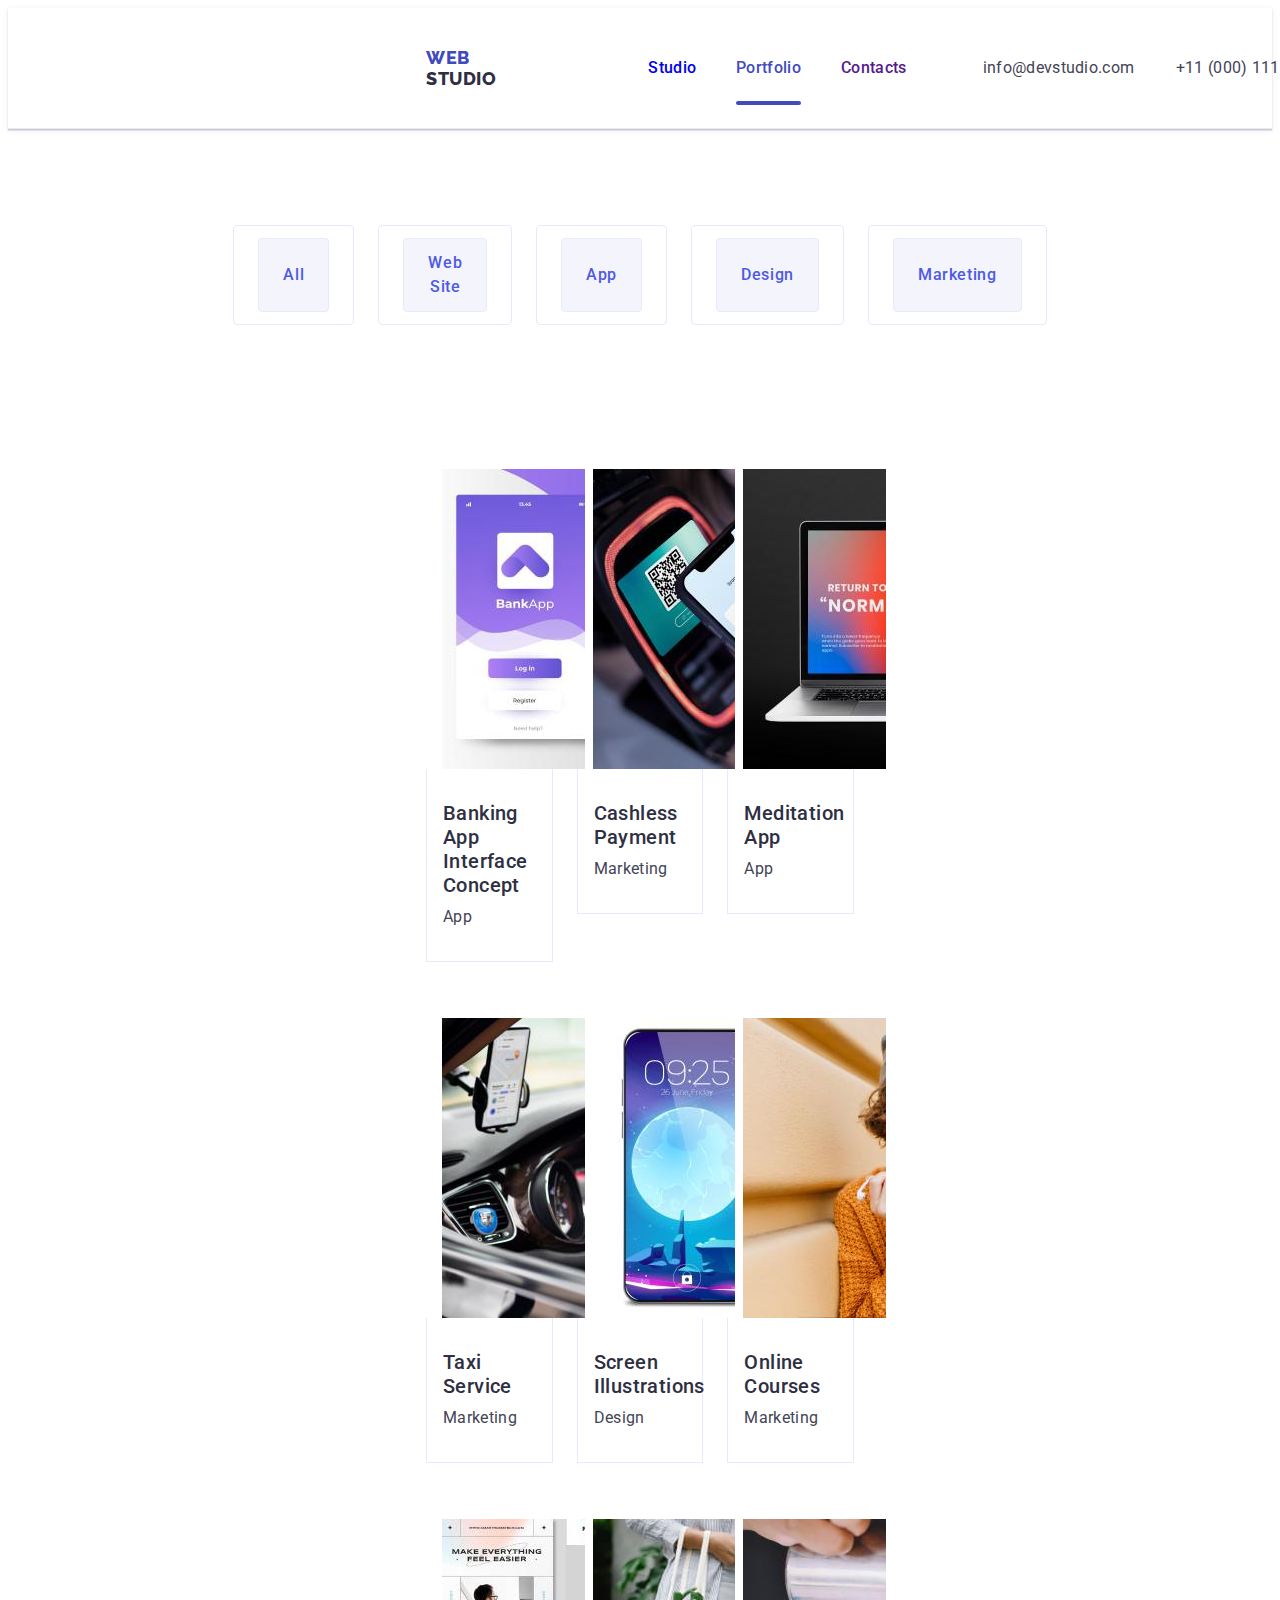
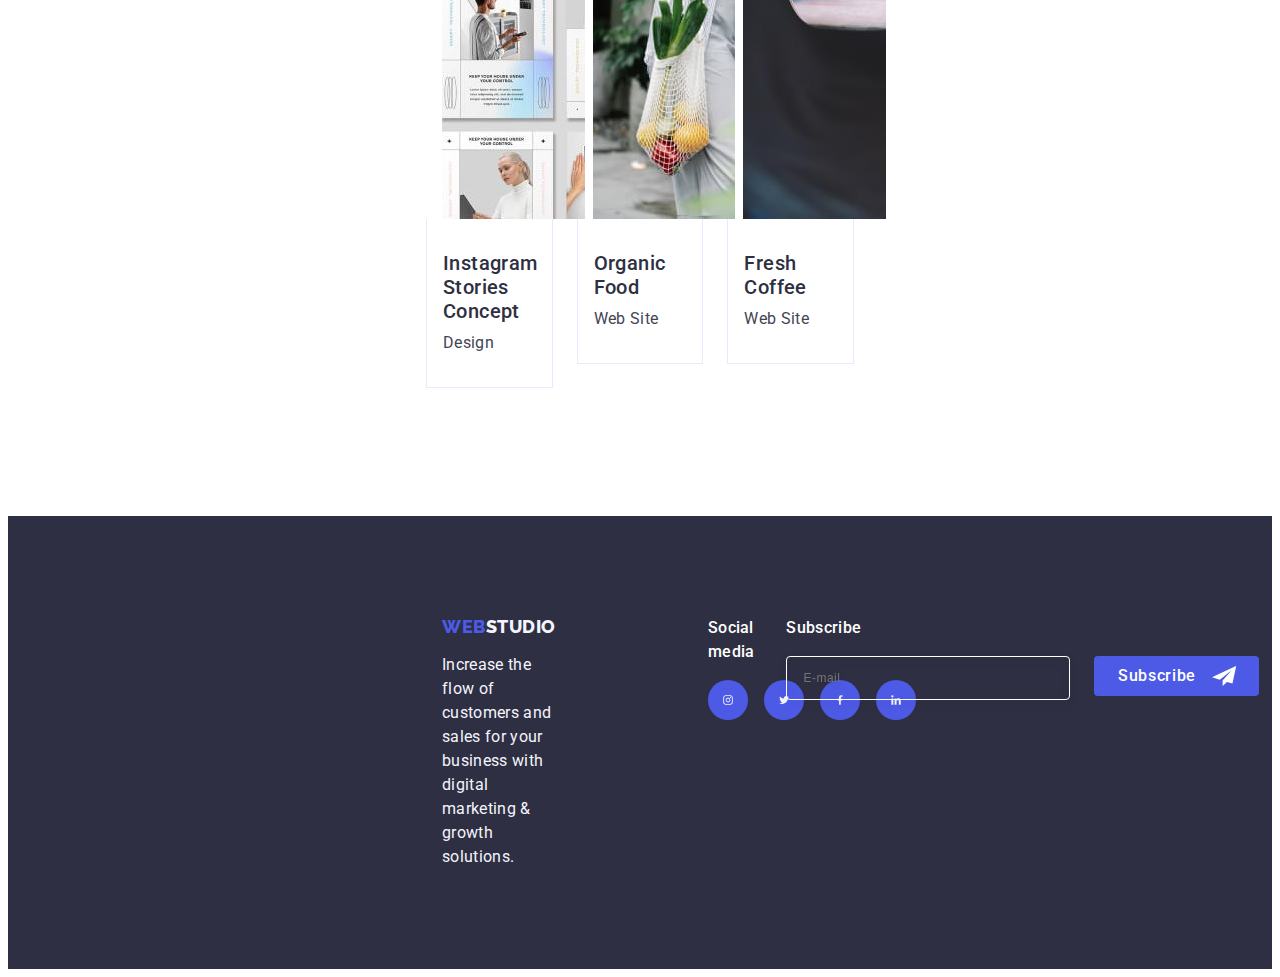
<file: portfolio.html>
<!DOCTYPE html>
<html lang="en">
<head>
    <meta charset="UTF-8">
    <meta http-equiv="X-UA-Compatible" content="IE=edge">
    <meta name="viewport" content="width=device-width, initial-scale=1.0">
    <title>WebStudio</title>
    <link rel="preconnect" href="https://fonts.googleapis.com">
<link rel="preconnect" href="https://fonts.gstatic.com" crossorigin>
<link href="https://fonts.googleapis.com/css2?family=Raleway:wght@800&family=Roboto:wght@400;500;700&display=swap" rel="stylesheet">
<link rel="stylesheet" href="https://cdnjs.cloudflare.com/ajax/libs/modern-normalize/2.0.0/modern-normalize.min.css" integrity="sha512-4xo8blKMVCiXpTaLzQSLSw3KFOVPWhm/TRtuPVc4WG6kUgjH6J03IBuG7JZPkcWMxJ5huwaBpOpnwYElP/m6wg==" crossorigin="anonymous" referrerpolicy="no-referrer" />
     <link rel="stylesheet" href="./css/style.css">
</head>
<body>
    <header class="header link">
        <div class="container header-container">
        <nav class="header-navigation">
        <a  class="header-logo link" href="./index.html">Web<span class="header-span link">Studio</span>
        </a>
        <ul class="header-menu list" >
            <li class="header-title-item"><a  class="header-text-link link" href="./index.html">Studio</a></li>
            <li class="header-title-item"><a class="header-text-link link current" href="./portfolio.html">Portfolio</a></li> 
            <li class="header-title-item"><a class="header-text-link link" href="">Contacts</a></li>
        </ul> 
        </nav>
        <address class="header-address">
            <ul class="header-soc list">
                <li class="header-soc-item link"><a class="header-soc-title link" href="mailto:info@devstudio.com">info@devstudio.com</a></li>
                <li class="header-soc-item link"><a class="header-soc-title link" href="tel:+110001111111">+11 (000) 111-11-11</a></li>
            </ul>
        </address>
        </div>
</header>
<main>
<section class="advantages">
    <div class="container main-container">
        <h1 class="visually-hidden">Projects</h1>
    <ul class="main-btn list">
        <li class="advantages-btn"><button type="button" class="hero-main-btn">All</button></li>
        <li class="advantages-btn"><button type="button" class="hero-main-btn">Web Site</button></li>
        <li class="advantages-btn"><button type="button" class="hero-main-btn">App</button></li>
        <li class="advantages-btn"><button type="button" class="hero-main-btn">Design</button></li>
        <li class="advantages-btn"><button type="button" class="hero-main-btn">Marketing</button></li>
    </ul>
<ul class="portfolio-img list">
    <li class="portfolio-img-item">
        <a href="/" class="link">
            <div class="container text-container">
            <img src="./images/bankapp.jpg" alt="bank-app" width="360">
            <p class="stylish-text">14 Stylish and User-Friendly App Design Concepts · Task Manager App · Calorie Tracker App · Exotic Fruit Ecommerce App · Cloud Storage App</p>
        </div>
        <div class="picture-text">
            <h2 class="portfolio-subtitle">Banking App Interface Concept</h2>
            <p class="portfolio-text">App</p>
        </div>
        </a>
    </li>
    <li class="portfolio-img-item">
        <a href="/" class="link">
            <div class="container text-container">
            <img src="./images/scanner.jpg" alt="scaner" width="360">
            <p class="stylish-text">14 Stylish and User-Friendly App Design Concepts · Task Manager App · Calorie Tracker App · Exotic Fruit Ecommerce App · Cloud Storage App</p>
        </div>
            <div class="picture-text">
            <h2 class="portfolio-subtitle">Cashless Payment</h2>
            <p class="portfolio-text">Marketing</p>
        </div>
        </a>
    </li>
    <li class="portfolio-img-item">
        <a href="/" class="link">
            <div class="container text-container">
            <img src="./images/laptopphone.jpg" alt="laptop-phone" width="360">
            <p class="stylish-text">14 Stylish and User-Friendly App Design Concepts · Task Manager App · Calorie Tracker App · Exotic Fruit Ecommerce App · Cloud Storage App</p>
        </div>
        <div class="picture-text">
            <h2 class="portfolio-subtitle">Meditation App</h2>
            <p class="portfolio-text">App</p>
        </div>
        </a>
    </li>
        <li class="portfolio-img-item">
            <a href="/" class="link">
                <div class="container text-container">
                <img src="./images/carstreering.jpg" alt="car-streering" width="360">
                <p class="stylish-text">14 Stylish and User-Friendly App Design Concepts · Task Manager App · Calorie Tracker App · Exotic Fruit Ecommerce App · Cloud Storage App</p>
            </div>
            <div class="picture-text">
                <h2 class="portfolio-subtitle">Taxi Service</h2>
                <p class="portfolio-text">Marketing</p>
            </div>
            </a>
        </li>
        <li class="portfolio-img-item">
            <a href="/" class="link">
                <div class="container text-container">
                <img src="./images/ipfone.jpg" alt="iphone" width="360">
                <p class="stylish-text">14 Stylish and User-Friendly App Design Concepts · Task Manager App · Calorie Tracker App · Exotic Fruit Ecommerce App · Cloud Storage App</p>
            </div>
            <div class="picture-text">
                <h2 class="portfolio-subtitle">Screen Illustrations</h2>
                <p class="portfolio-text">Design</p>
            </div>
            </a>
        </li>
        <li class="portfolio-img-item">
            <a href="/" class="link">
                <div class="container text-container">
                <img src="./images/girlsinging.jpg" alt="girl-singing" width="360">
                <p class="stylish-text">14 Stylish and User-Friendly App Design Concepts · Task Manager App · Calorie Tracker App · Exotic Fruit Ecommerce App · Cloud Storage App</p>
            </div>
            <div class="picture-text">
                <h2 class="portfolio-subtitle">Online Courses</h2>
                <p class="portfolio-text">Marketing</p>
            </div>
            </a>
        </li>
        <li class="portfolio-img-item">
            <a href="/" class="link">
                <div class="container text-container">
                <img src="./images/instagram.jpg" alt="instagram" width="360">
                <p class="stylish-text">14 Stylish and User-Friendly App Design Concepts · Task Manager App · Calorie Tracker App · Exotic Fruit Ecommerce App · Cloud Storage App</p>
            </div>
            <div class="picture-text">
                <h2 class="portfolio-subtitle">Instagram Stories Concept</h2>
                <p class="portfolio-text">Design</p>
            </div>
            </a>
        </li>
        <li class="portfolio-img-item">
            <a href="/" class="link">
            <div class="container text-container">
                <img src="./images/originalfood.jpg" alt="original-food" width="360">
                <p class="stylish-text">14 Stylish and User-Friendly App Design Concepts · Task Manager App · Calorie Tracker App · Exotic Fruit Ecommerce App · Cloud Storage App</p>
            </div>
            <div class="picture-text">
                <h2 class="portfolio-subtitle">Organic Food</h2>
                <p class="portfolio-text">Web Site</p>
            </div>
            </a>
        </li>
        <li class="portfolio-img-item">
            <a href="/" class="link">
            <div class="container text-container">
                <img src="./images/freshcoffe.jpg" alt="fresh-coffe" width="360">
                <p class="stylish-text">14 Stylish and User-Friendly App Design Concepts · Task Manager App · Calorie Tracker App · Exotic Fruit Ecommerce App · Cloud Storage App</p>
            </div>
                <div class="picture-text">
                <h2 class="portfolio-subtitle">Fresh Coffee</h2>
                <p class="portfolio-text">Web Site</p>
            </div>
            </a>
        </li>
    </ul>
</div>
</section>
</main>
<footer class="web-background link">
    <div class="container footer-container">
        <div class="container web-defs">
                <a href="./portfolio.html" class="web-title link">Web<span class="web-item-title">Studio</span>
            </a>
                <p class="web-item-text">Increase the flow of customers and sales for your business with digital marketing & growth solutions.</p>
        </div>
        <div class="container web-container">
            <p class="prf-web">Social media</p>
                <ul class="media-web">
                    <li class="web-icons">
                        <a href="" class="sending-web">
                        <svg class="footer-icons" width="24" height="24">
                            <use href="./images/symbol-defs.svg#icon-instagram"></use>
                        </svg>
                    </a>    
                    </li>
                    <li class="web-icons">
                        <a href="" class="sending-web">
                        <svg class="footer-icons" width="24" height="24">
                            <use href="./images/symbol-defs.svg#icon-twitter"></use>
                        </svg>
                        </a>
                    </li>
                    <li class="web-icons">
                        <a href="" class="sending-web">
                            <svg class="footer-icons" width="24" height="24">
                                <use href="./images/symbol-defs.svg#icon-facebook"></use>
                            </svg>
                        </a>
                    </li>
                    <li class="web-icons">
                        <a href="" class="sending-web">
                        <svg class="footer-icons" width="24" height="24">
                            <use href="./images/symbol-defs.svg#icon-icon-in"></use>
                        </svg>
                    </a>
                </li>
            </ul>
        </div>
        <div class="container sub-container">
            <p class="subs-text">Subscribe</p>
            <form action="#" class="subs-box">
                <label class="sub-label">
                    <input name="user-subscribe" type="email" placeholder="E-mail" class="subs-input">
                </label>
                <button class="subs-btn" type="submit">Subscribe
                    <svg class="subs-icons" width="24" height="24">
                        <use href="./images/icon.telegram.svg#icon-icon-send"></use>
                    </svg>
                </button>
            </form>
        </div>
    </div>
    </footer>
</body>
</html>
</file>
<file: css/style.css>
:root {
--title-color:#2E2F42;
--main-text-color: #434455;
--second-text-color: #F4F4FD;
--background: #E5E5E5;
--color-two: #4D5AE5;
--color-white: #ffffff;
--color-three:#404bbf; 
}
body {
    font-family: "Raleway" sans-serif;
    font-family: "Roboto", sans-serif;
    background-color: #FFFFFF;
    color: #434455;
}
p, h1,h2,h3,h4,h5,h6 {
    margin-top: 0;
    margin-bottom: 0;
}
a {
    text-decoration: none;
}
img {
    display: block;
}
ul{
    list-style: none;
    margin-top: 0;
    margin-bottom: 0;
    padding-left: 0;
}
.list style {
    text-decoration: none;
}
.container {
    width: 100%;
    max-width: 1440px;
    padding-left: 72px;
    padding-right: 72px;
    margin: 0 auto;
        max-width: 428px;
        padding-left: 16px;
        padding-right: 16px;
        margin-left: auto;
        margin-right: auto;
}
/* --------------HEADER-------------- */

.header {
    padding-top: 24px;
    padding-bottom: 24px;
    border-bottom: 1px solid #e7e9fc;
    box-shadow: 0px 2px 1px rgba(46, 47, 66, 0.08), 0px 1px 1px rgba(46, 47, 66, 0.16), 0px 1px 6px rgba(46, 47, 66, 0.08);
}
.header-container {
    display: flex;
    align-items: center;
    width: 1440px;
    height: 72px;
    left: 0px;
    top: 0px;  
}
.header-text-link {
    transition:  color 250ms cubic-bezier(0.4, 0, 0.2, 1);
}
.header-logo {
font-family: "Raleway", sans-serif;
font-weight: 800;
font-size: 18px;
line-height: 1.17;
letter-spacing: 0.03em;
text-transform: uppercase;
color: var(--color-two);
margin-right: 76px;
position: relative;
    color: #404bbf;

}
.header-logo span {
    font-weight: 800;
font-size: 18px;
line-height: 1.17;
letter-spacing: 0.03em;
text-transform: uppercase;
color: var(--title-color);
}
.header-menu {
    font-family: 'Roboto';
    font-style: normal;
    font-weight: 500;
    font-size: 16px;
    line-height: 1.5;
    letter-spacing: 0.02em;
    color: var(--title-color);
    padding: 24px 0;
    position: relative;
    color: #404bbf;
}
.header-menu {
  display: flex;
  margin-left: 76px;
  gap: 40px;
  padding: 24px 0;
}
.header-soc-title {
font-weight: 400;
font-size: 16px;
line-height: 1.50;
letter-spacing: 0.02em;
color: var(--main-text-color);
width: 153px;
height: 24px;
padding: 24px 0;
gap: 40px;
transition: color 250ms cubic-bezier(0.4, 0, 0.2, 1);
}
.header-soc {
  display: flex;
  margin-left: auto;
  padding: 24px 0;
  gap: 40px;
  
}
.header-menu:hover, .header-menu:focus {
  color: #404bbf;
}
.header-soc-title:hover,.header-soc-title:focus {
  color: #404bbf
}
.header-text-link:hover, .header-text-link:focus {
color: #404bbf;
}
.header-text-link {
    position: relative;
    padding: 24px 0;
    display: block;
}
.current {
    color: #404BBF;
}
.header-soc 
.header-menu {
    display: none;
}
.open-menu-btn,.close-menu-btn {
    width: 40px;
    height: 40px;
    display: flex;
    align-items: center;
    justify-content: center;
    padding: 0;
    background-color: transparent;
    border : none;
}
.open-menu-btn span {
display: block;
width: 25px;
height: 3px;
background-color: #111111;
border-radius: 2px;
box-shadow: 0 7px 0 0 #111111,0 -7px 0 0 #111111;
transition-duration: 300ms;
}
.open-menu-btn span ::before 
.open-menu-btn span ::after{
    content: '';
    position: absolute;
    left: 0;
width: 25px;
height: 3px;
background-color: #111111;
border-radius: 2px;
transition-duration: 300ms;
}
.open-menu-btn span ::before {
    top: 7px;
}
.open-menu-btn span ::after {
    top: -7;
}
.open-menu-btn span .show {
    background-color: transparent;
    position: relative;
    z-index: 5;
}
.open-menu-btn span .show::before {
    transform: rotate(-45deg);
    top: 0;
    background-color: #111111;
}
.open-menu-btn span .show::after {
    transform: rotate(-45deg);
    top: 0;
    background-color: #111111;
}    
.mob-menu {
position: fixed;
top: 0;
z-index: 2;
width: 100vw;
height: 100vh;
background-color: #FFFFFF;
padding: 24px;
display: flex;
flex-direction: column;
justify-content: space-between;
overflow: auto;
}
.close-menu-btn {
    display: block;
    margin-left: auto;
    margin-bottom: 32px;
}
.close-menu-btn span {
    display: block;
width: 25px;
height: 3px;
background-color: #111111;
border-radius: 2px;
transform: rotate(45deg);
position: relative;
}
.close-menu-btn span ::before {
    content: '';
    position: absolute;
    width: 25px;
    height: 3px;
    background-color: #111111;
    border-radius: 2px;
    transform:rotate(-90deg);
    left: 0;
}
.mob-menu-list {
    padding-left: 40px;
    margin-bottom: 50px;
}
.mob-title-item:not(:last-child) {
    margin-bottom: 40px;
}
.mob-text-link {
    color:#2E2F42;
font-size: 36px;
font-family: Roboto;
font-weight: 700;
line-height: 40px;
letter-spacing: 0.72px;
text-transform: capitalize;
}

.mob-soc-list {
    display: flex;
    gap: 56px;
}
.current::after {
    display: block;
    position: absolute;
    content: '';
    width: 100%;
    height: 4px;
    background-color: #404bbf;
    border-radius: 2px;
    bottom: -1px;
}

.header-soc {
    display: flex;
    margin-left: auto;
    padding: 24px 0;
    gap: 40px;
    
}
.header-navigation {
    display: flex;
    align-items: center;
    position: relative;
    flex-grow: 1;
    margin-right: 76px;
    padding: 24px 0;
    color: #404bbf;
}

.header-navigation {
    list-style: none;
}

.header-menu {
    text-decoration:none;
}

.header-soc-item {
    text-decoration: none;
}
.header-address{
font-style: normal;
}
.header-menu {
    list-style: none;
}
.header-logo {
    text-decoration: none;
}
.header-text-link {
    text-decoration: none;
}

.header-address {
    display: flex;
    gap: 40px;
    padding: 24px 0;
}
.header-title-item {
    padding: 24px 0;
}
/* --------------HERO-------------- */
.hero {
    background-color: #2E2F42;
    padding: 188px 0;
    background-image: linear-gradient(rgba(46, 47, 66, 0.7), rgba(46, 47, 66, 0.7)), url(../images/peopleoffice.jpg); 
    background-repeat: no-repeat;
    max-width: 1440px;
    background-position: center;
    background-size: cover;
left: 0;
right: 0;
}
.hero-title {
    font-weight: 700;
font-size: 56px;
line-height: 1.07;
text-align: center;
letter-spacing: 0.02em;
color: var(--color-white);
max-width: 496px;
margin-right: auto;
margin-left: auto;
padding-bottom: 120px;
padding-top: 120px;
}
.hero-btn {
    width: 169px;
    height: 56px;
    font-family: "Roboto", sans-serif;
    font-weight: 500;
    font-size: 16px;
    line-height: 1.50;
    letter-spacing: 0.04em;
    color: var(--color-white);
    background-color: var(--color-two);
    cursor: pointer;
    border-radius: 4px;
    border:none;
    display: block;
    min-width: 169px;
    margin-right: auto;
    margin-left: auto;
    transition : background-color 250ms cubic-bezier(0.4, 0, 0.2, 1);

}
.hero-btn:hover, .hero-btn:focus {
    background-color: #404BBF;
}
/* --------------BENEFISTS-------------- */

.benefists {
    padding-bottom: 20px;
    padding-top: 20px;
}
.benefists-list {
    display: flex;
    gap: 72px;
}
.visually-hidden { 
    position: absolute; 
    width: 1px; 
    height: 1px; 
    margin: -1px;
    border: 0; 
    padding: 0; 
    white-space: nowrap;
    clip-path: inset(100%);
    clip: rect(0 0 0 0);
    overflow: hidden; 
}
.icon-container {
    display: flex; 
    align-items: center;
    justify-content: center;
    height: 112px;
    background-color: #f4f4fd;
    border-radius: 4px;
    margin-bottom: 8px;
}
.benefists-subtitle {
    font-weight: 500;
    font-size: 20px;
    line-height: 1.20;
    letter-spacing: 0.02em;
    color: var(--title-color);
    margin-bottom: 8px;
    padding: 8px;
}
.benefists-item-text {
font-weight: 400;
font-size: 16px;
line-height: 1.50;
letter-spacing: 0.02em;
color: var(--main-text-color);
margin-bottom: 8px;
}

.benefists-item {
    width: calc((100% - 72px) / 4);
    width: 100%;

}
.team-person {
    padding: 32px 16px;
    text-align: center;
    margin-bottom: 8px;
}
/* --------------PRODUCTS-------------- */
.products {
    padding-bottom: 120px;
    display: flex;
    gap: 24px;

}
.products-title {
    font-weight: 700;
    font-size: 36px;
    line-height: 1.11;
    text-align: center;
    letter-spacing: 0.02em;
    text-transform: capitalize;
    color: var(--title-color);
    margin-bottom: 72px;
}
.products-item {
font-weight: 700;
font-size: 36px;
line-height: 1.11;
text-align: center;
letter-spacing: 0.02em;
text-transform: capitalize;
color: #2E2F42; 
width: calc((100% - 48px) / 3);
}
/* --------------TEAM-------------- */
.team-container {
    padding: 32px 16px;
    width: 296px;
}
.team {
    background-color: #F4F4FD;
    padding: 120px 0;
}
.team-list {
    display: flex;
    gap: 72px;
    justify-content: center;  
    transition :  border-color 250ms cubic-bezier(0.4, 0, 0.2, 1), color 250ms cubic-bezier(0.4, 0, 0.2, 1);
}
.soc-icons {
    display: flex;
    gap: 24px;
    justify-content: center; 

 
}
.sending :hover 
.sending :focus {
    background-color: #404bbf;
}
.soc-icon-team {
    width: 40px;
    height: 40px;
    background-color: var(--color-two);
    border-radius: 50%; 
    gap: 24px;
}
.sending {
    width: 100%;
    height: 100%;
    background-color: var(--color-two);
    border-radius: 50%;
    display: flex;
    text-align: center;
    justify-content: center;
    align-items: center;
    transition :background-color 250ms cubic-bezier(0.4, 0, 0.2, 1);
}
.sending:hover .sending:focus {
    background-color: #404bbf;
}
.icons-soc {
    fill: #F4F4FD;

}

.team-title {
    font-weight: 700;
    font-size: 36px;
    line-height: 1.11;
    text-align: center;
    letter-spacing: 0.02em;
    text-transform: capitalize;
    color: var(--title-color);
    margin-bottom: 72px;
}
.team-item {
    width: calc((100% - 72px) / 4);
    width: 100%;
    background: #FFFFFF;
    border-radius: 0px 0px 4px 4px;
    box-shadow:0px 1px 6px rgba(46, 47, 66, 0.08), 0px 1px 1px rgba(46, 47, 66, 0.16), 0px 2px 1px rgba(46, 47, 66, 0.08);
}
.team-item {
    width: calc((100% - 24px) / 4);
    width : 100%; 
    height :auto;
}
.team-item {
    margin: 0 auto;
}
.team-subtitle {
    font-weight: 500;
font-size: 20px;
line-height: 1.20;
letter-spacing: 0.02em;
color: #2E2F42;
background-color: #FFFFFF;
text-align: center;
margin-bottom: 8px;
padding: 0 15px;
}
.team-person {
    padding: 32px 0;

}
.team-item-text {
    font-weight: 400;
font-size: 16px;
line-height: 1.50;
letter-spacing: 0.02em;
color: #434455;
text-align: center;
background-color: var(--color-white);
padding: 24px 0; 
display: block;
margin-bottom: 8px;
}
/* --------------FOOTER-------------- */
.web-background {
    background-color: #2e2f42;
    padding: 100px 0;
}

.web-title {
font-family: "Raleway", sans-serif;
font-weight: 800;
font-size: 18px;
line-height: 1.17;
letter-spacing: 0.03em;
text-transform: uppercase;
color: #4D5AE5;
display: inline-block;
margin-bottom: 16px;
}
.web-title span {
    font-weight: 800;
font-size: 18px;
line-height: 1.17;
letter-spacing: 0.03em;
color: #F4F4FD;
text-transform: uppercase;
}
.web-item-text{
font-weight: 400;
font-size: 16px;
line-height: 1.50;
letter-spacing: 0.02em;
color: #F4F4FD;
max-width: 264px;
}
.prf-web {
    font-weight: 500;
font-size: 16px;
line-height: 1.50;
letter-spacing: 0.02em;
color: #FFFFFF;
display: flex;
align-items: baseline;
margin-bottom: 16px;

}
.media-web {
    display: flex;
    gap: 16px;
    width: 40px;
    height: 40px;
    
}
.sending-web {
    width: 100%;
    height: 100%;
    background-color: #4D5AE5;
    border-radius: 50%;
    display: flex;
    justify-content: center;
    align-items: center;
    width: 40px;
    height: 40px;
    transition :background-color 250ms cubic-bezier(0.4, 0, 0.2, 1);
}
.soc-icon-team :hover, .soc-icon-team :focus {
    background-color: #404bbf;
}
.web-icons {
    transition : 250ms cubic-bezier(0.4, 0, 0.2, 1);
}
.footer-icons {
    fill: #F4F4FD;
}
.footer-container {
    display: flex;
    align-items: baseline;   
}
.web-defs {
    margin-right: 120px;
}
.media-web :hover {
    background-color: #31d0aa;
}
.sending-web:focus {
    background-color: #31d0aa;
}
.subs-text {
    margin-bottom: 16px;
    font-style: normal;
font-weight: 500;
font-size: 16px;
line-height: 1.5;
letter-spacing: 0.02em;
color: #FFFFFF;
}
.subs-box {
    display: flex;
    gap: 24px;
}
.subs-input {
    width: 264px;
    height: 40px;
    border: 1px solid #ffffff;
    background-color: transparent;
    font-size: 12px;
    line-height: 1.5;
    letter-spacing: 0.04em;
    padding-left: 16px;
    filter: drop-shadow(0px 4px 4px rgba(0, 0, 0, 0.15));
    border-radius: 4px;
    color: #ffffff; 
}
.subs-btn {
    min-width: 165px;
    height: 40px;
    display: flex;
    justify-content: center;
    align-items: center;
}
.subs-btn {
    font-family: "Roboto", sans-serif;
    font-style: normal;
    font-weight: 500;
    font-size: 16px;
    line-height: 1.5;
    display: flex;
    align-items: center;
    text-align: center;
    letter-spacing: 0.04em;
    color: #FFFFFF;
    cursor: pointer;
    background-color: #4D5AE5;
    border: none;
    border-radius: 4px; 
}
.subs-icons {
    margin-left: 16px;
}

/* --------------СOSTOMERS-------------- */
.customers {
    padding-top: 120px;
    padding-bottom: 120px;
}
.logo-customers {
    font-family: 'Roboto';
font-style: normal;
font-weight: 700;
font-size: 36px;
line-height: 1.11;
text-align: center;
letter-spacing: 0.02em;
text-transform: capitalize;
color: #2E2F42;
margin-bottom: 72px;
}
.customers-list {
    display: flex;
    gap: 24px;
    transition :border-color 250ms cubic-bezier(0.4, 0, 0.2, 1), color 250ms cubic-bezier(0.4, 0, 0.2, 1);
}
.customers-item {
    width: calc((100% - 120px) / 6);
    height: 88px;
}
.customers-sending {
    width :100%;
    height : 100%;
    border: 1px solid #8e8f99;
    border-radius: 4px;
    display: flex;
    justify-content: center;
    align-items: center;
    color: #8e8f99;
    transition : border-color 250ms cubic-bezier(0.4, 0, 0.2, 1), color 250ms cubic-bezier(0.4, 0, 0.2, 1);
}
.customers-sending:hover {
    border-color: #404bbf;
    color: #404BBF;
}
.customers-sending:focus {
    border-color: #404bbf;
    color: #404BBF;
}
.customers-icon {
    fill: currentColor;
}
/* --------------WINDOW-------------- */

.backdrop {
    position: fixed;
    top: 0;
    left: 0;
    width: 100%;
    height: 100%;
    background-color: rgba(46, 47, 66, 0.4);
    transition: opacity 250ms cubic-bezier(0.4, 0, 0.2, 1),
    visibility 250ms cubic-bezier(0.4, 0, 0.2, 1);
}
.modal {
    position: absolute;
    top: 50%;
    left: 50%;
    transform: translate(-50%, -50%) scale(1);
    width: 408px;
    min-height: 584px;
    background: #fcfcfc;
    box-shadow: 0px 1px 1px rgba(0, 0, 0, 0.14), 0px 1px 3px rgba(0, 0, 0, 0.12), 0px 2px 1px rgba(0, 0, 0, 0.2);
    transition: transform 250ms cubic-bezier(0.4, 0, 0.2, 1);  
    border-radius: 4px;
    padding: 72px 24px 24px 24px;
}
.data-button {
    position: absolute;
    top: 24px;
    right: 24px;
    left: 24px;
    width: 24px;
    height: 24px;
    border-radius: 50%;
    display: flex;
    align-items: center;
    justify-content: center;
    background-color: #e7e9fc;
    border: 1px solid rgba(0, 0, 0, 0.1);
    padding: 0;
    cursor: pointer;
    transition: background-color 250ms cubic-bezier(0.4, 0, 0.2, 1), border 250ms cubic-bezier(0.4, 0, 0.2, 1);
}
.data-button:hover, .data-button:focus {
    background-color: #404bbf;
    border: none; 
}

.is-hidden {
    opacity: 0;
    visibility: hidden; 
    pointer-events: none;
}
.vector-btn {
    transition: fill 250ms cubic-bezier(0.4, 0, 0.2, 1);
}
.modal :hover , .modal :focus {
    fill: #FFFFFF;
}
.modal-text {
    font-weight: 500;
    font-size: 16px;
    line-height: 1.5;
    text-align: center;
    letter-spacing: 0.02em;
    color: #2E2F42;
    margin-bottom: 16px; 
}
.modal-soc-icons {
    position: absolute;
}
.label-modal {
    font-size: 12px;
    line-height: 1.17;
    letter-spacing: 0.04em; 
    color: #8e8f99;
    display: block;
    margin-bottom: 4px; 
}
.input-container {
    position: relative;
}
.input-name {
    width: 100%;
    height: 40px;
    border: 1px solid rgba(46, 47, 66, 0.4);
    border-radius: 4px; 
    background-color: transparent;
    padding-left: 38px;
    outline: transparent;
    transition: border-color 250ms cubic-bezier(0.4, 0, 0.2, 1);  
}
.input-name:focus {
    border-color: #4D5AE5;
}
.svg-modal {
    position: absolute;
    left: 16px;
    top: 50%;
    transform: translateY(-50%);
    transition: fill 250ms cubic-bezier(0.4, 0, 0.2, 1);
    fill: #4D5AE5;
}
.text-modal {
    width: 100%; 
    height: 120px;
    font-size: 12px;
    line-height: 1.17;
    letter-spacing: 0.04em;
    color: rgba(46, 47, 66, 0.4);
    border: 1px solid rgba(46, 47, 66, 0.4);
    border-radius: 4px;
    background-color: transparent;
    padding: 8px 16px; 
    outline: transparent;
    resize: none;
    transition: border-color 250ms cubic-bezier(0.4, 0, 0.2, 1);
}
.text-modal:focus {
    border-color: #4D5AE5;
}
.modal-privacy {
    font-size: 12px;
    line-height: 1.17;
    letter-spacing: 0.04em;
    color: #8e8f99;
}
.icon-modal {
    width: 16px;
    height: 16px;
    border: 1px solid rgba(46, 47, 66, 0.4);
    border-radius: 2px;
    transition: background-color 250ms cubic-bezier(0.4, 0, 0.2, 1), border 250ms cubic-bezier(0.4, 0, 0.2, 1), fill 250ms cubic-bezier(0.4, 0, 0.2, 1);
    display: inline-flex;
    align-items: center;
    justify-content: center;
    fill: transparent;  
}
.input-checkbox:checked + .modal-privacy > .icon-modal  {
    background-color: #404BBF;
    border: none;
    fill: #F4F4FD;
}
.modal-link {
    color : #4d5ae5;    
}
.btn-send {
display: block;
min-width: 169px;
height: 56px;
padding: 16px 32px;
font-family: "Roboto", sans-serif;
font-weight: 500;
font-size: 16px;
line-height: 1.50;
letter-spacing: 0.04em;
color: #FFFFFF;
cursor: pointer;
background-color: #4D5AE5;
border: none;
border-radius: 4px;
transition: background-color 250ms cubic-bezier(0.4, 0, 0.2, 1);
}
.icons-container {
    position: relative;
}
.modal-item {
    margin-bottom: 8px;
}
.item-modal-text {
    margin-bottom: 24px;
}
.modal-comment {
    margin-bottom: 16px;
}
.icons-modal-input {
    position: relative;
}

/* --------------PORTFOLIO-------------- */


/* --------------header-PORTFOLIO-------------- */
.hero-main-btn {
font-family: "Roboto", sans-serif;
font-weight: 500;
font-size: 16px;
line-height: 1.50;
text-align: center;
letter-spacing: 0.04em;
color: var(--color-two);
background-color: var(--second-text-color);
border: 1px solid #e7e9fc;
padding: 12px 24px;
border-radius: 4px;
transition :color 250ms cubic-bezier(0.4, 0, 0.2, 1), background-color 250ms cubic-bezier(0.4, 0, 0.2, 1), border-color 250ms cubic-bezier(0.4, 0, 0.2, 1), box-shadow 250ms cubic-bezier(0.4, 0, 0.2, 1);
}
.hero-main-btn {
    cursor: pointer;
}
.hero-main-btn:hover, .hero-main-btn:focus {
background-color: #404BBF;
}
.hero-main-btn:hover, .hero-main-btn:focus {
    color:#FFFFFF;
}
.picture {
    list-style: none;
}
.portfolio-subtitle {
font-weight: 500;
font-size: 20px;
line-height: 1.2;
letter-spacing: 0.02em;
color: var(--title-color);
margin-bottom: 8px;
}
.portfolio-text {
    font-weight: 400;
font-size: 16px;
line-height: 1.50;
letter-spacing: 0.02em;
color: var(--main-text-color);
}

.portfolio-item {
    text-decoration: none;
}
.portfolio-item {
    font-weight: 500;
    font-size: 20px;
    line-height: 1.2;
    letter-spacing: 0.02em;
    color: var(--title-color); 
}
.portfolio-container {
    display: flex;
    width: 1158px;
    margin: 0 auto;
    padding: 0 15px;
}
.visually-hidden {
    position: absolute; 
    width: 1px; 
    height: 1px; 
    margin: -1px;
    border: 0; 
    padding: 0; 
    white-space: nowrap;
    clip-path: inset(100%);
    clip: rect(0 0 0 0);
    overflow: hidden;
}
.advantages-btn {
    padding-top: 96px;
    display: flex;
    justify-content: center;
    gap: 24px;
    margin-bottom: 72px;
    padding: 12px 24px;
    border: 1px solid #e7e9fc;
    border-radius: 4px; 
}
.hero-main-btn:hover,.hero-main-btn:focus {
    border: 1px solid transparent;
    box-shadow:0px 3px 1px rgba(0, 0, 0, 0.1), 0px 2px 1px rgba(0, 0, 0, 0.08), 0px 2px 2px rgba(0, 0, 0, 0.12);   
}
.portfolio-img {
    display: block;
}
.stylish-text {
    position: absolute;
    top: 0;
    line-height: 1.5;
    letter-spacing: 0.02em;
    color: #f4f4fd;
    padding: 40px 32px;
    background-color: #4d5ae5;
    height: 100%;
    width: 100%;
    transform: translateY(100%);
    transition: transform 250ms cubic-bezier(0.4, 0, 0.2, 1);
}
.link:hover .stylish-text, 
.link:focus .stylish-text {
    transform: translateY(0%); 
}
.text-container {
    position: relative;
    overflow: hidden;
}
.portfolio-img {
    display: block;
}
.portfolio-img :hover, .portfolio-img :focus {
    box-shadow : 0px 1px 6px rgba(46, 47, 66, 0.08), 0px 1px 1px rgba(46, 47, 66, 0.16), 0px 2px 1px rgba(46, 47, 66, 0.08);
    transition: box-shadow 250ms cubic-bezier(0.4, 0, 0.2, 1);

}
.advantages {
    padding-top: 96px; 
    padding-bottom: 120px;
 
}
.portfolio-img {
    display: flex;
    flex-wrap: wrap;
    column-gap: 24px;
    row-gap: 48px;

}
.main-btn {
    display: flex;
    justify-content: center;
    margin-bottom: 72px;
    gap: 24px;
    border-radius: 4px;
    transition :  color 250ms cubic-bezier(0.4, 0, 0.2, 1), 
    background-color 250ms cubic-bezier(0.4, 0, 0.2, 1), 
    border-color 250ms cubic-bezier(0.4, 0, 0.2, 1), 
    box-shadow 250ms cubic-bezier(0.4, 0, 0.2, 1);

}
.link {
    display: block;
}
.picture-text {
    padding: 32px 16px;
    border: 1px solid #e7e9fc;
    margin-bottom: 8px;
    border-top: none;
}

.portfolio-img-item {
    width: calc((100% - 48px) / 3);
}
</file>
